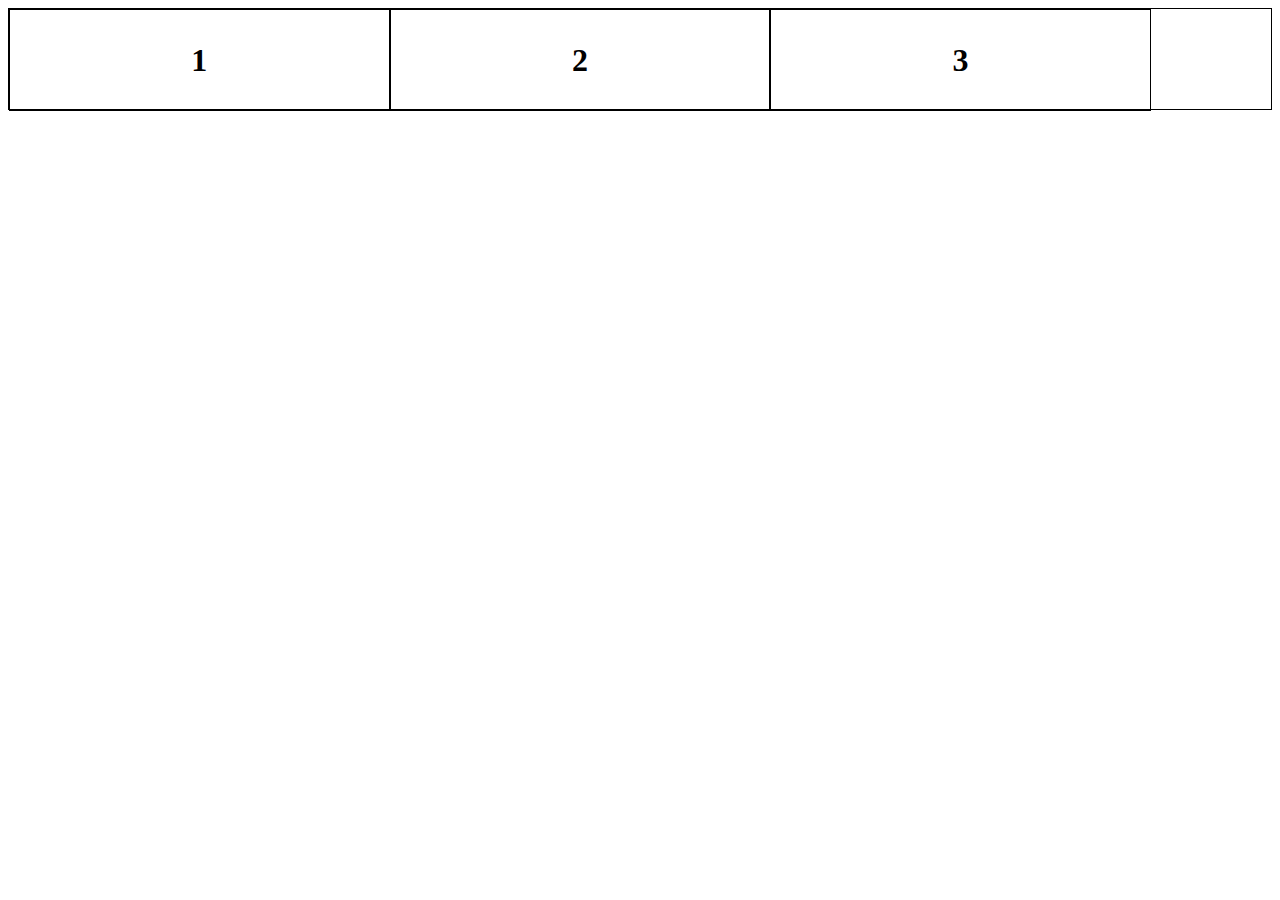
<file: flex.html>
<html>
    <head>
        <head>
            <link rel="stylesheet" href="flex.css" type="text/css">
        </head>
    </head>
    <body>
        <div class="container">
            <div class="item">1</div>
        <div class="item">2</div>
        <div class="item">3</div>
    
    </body>
</html>
</file>
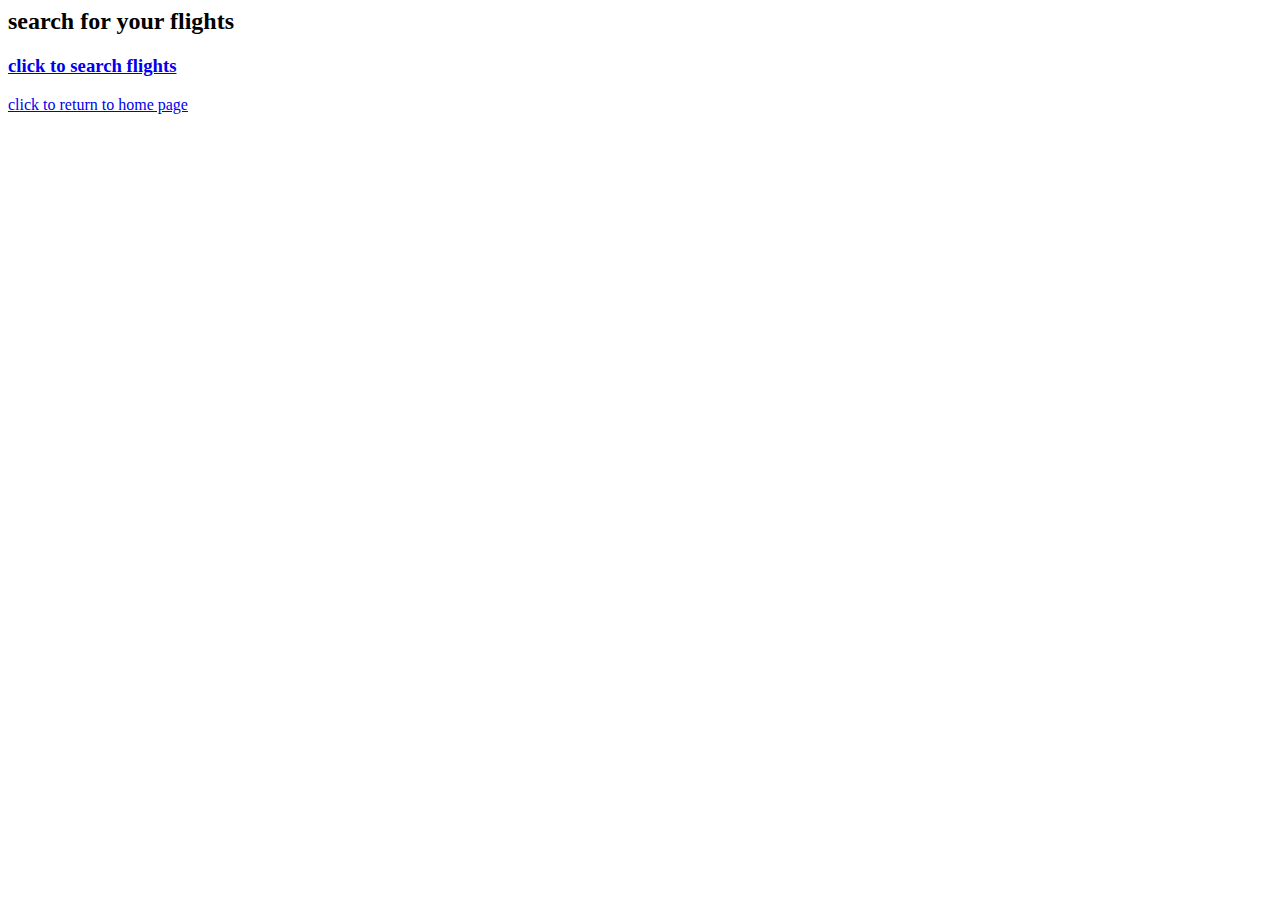
<file: page.html>
<html>
    <head>
        <title>booking page</title>

    </head>
    <body>
         <body background="https://s-i.huffpost.com/gen/1922499/images/o-AIRPLANE-facebook.jpg">
    </body>
    
    
    
    
        <h2>search for your flights </h2>
        <h3> <a href="search results.html">click to search flights</a></h3>
        <a href="index.html">click to return to home page</a>
    </body>
</html>
</file>
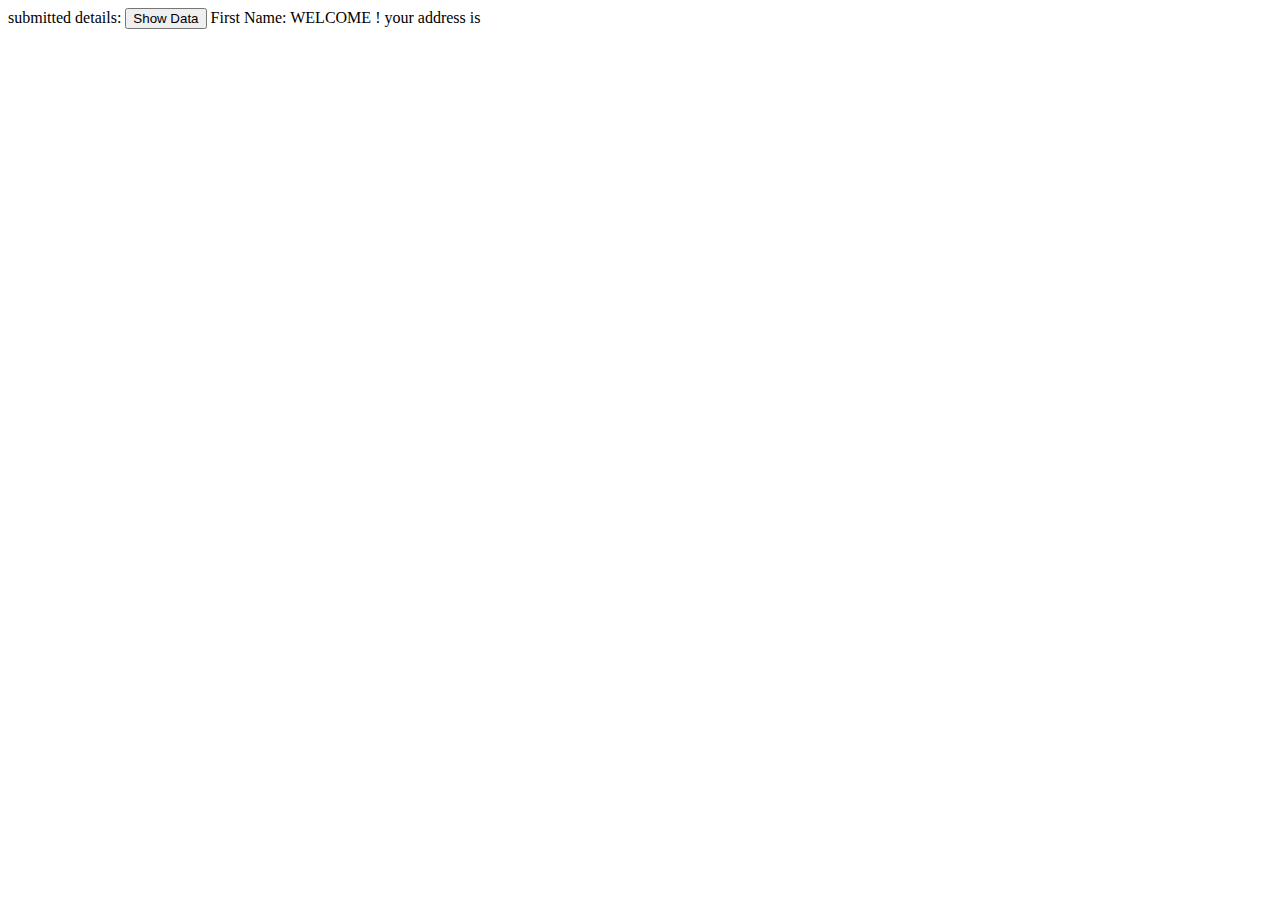
<file: print.html>
<html>
    <head>
        <title>
        PRINT
        </title>
    </head>
    <body>
        submitted details:
        <input type="button" name="btnShow" value="Show Data" onclick="javascript:showData();"/>
        First Name:<label id="IbLFirstName"></label>
        WELCOME <span id="fullname"></span> ! your address is <span id="address"></span>

        <script>

            function showData(){


        var firstname= localStorage.getItem('firstname');
        var lastname=localStorage.getItem('lastname');

        var address = localStorage.getItem('address');
        console.log(firstname);
        document.getElementById('fullName').innerHTML=firstname+" "+lastname;
        document.getElementById('address').innerHTML=address;
        document.getElementById('IbLFirstName').innerHTML= firstname;
    }
    </script>
    </body>
</html>
</file>
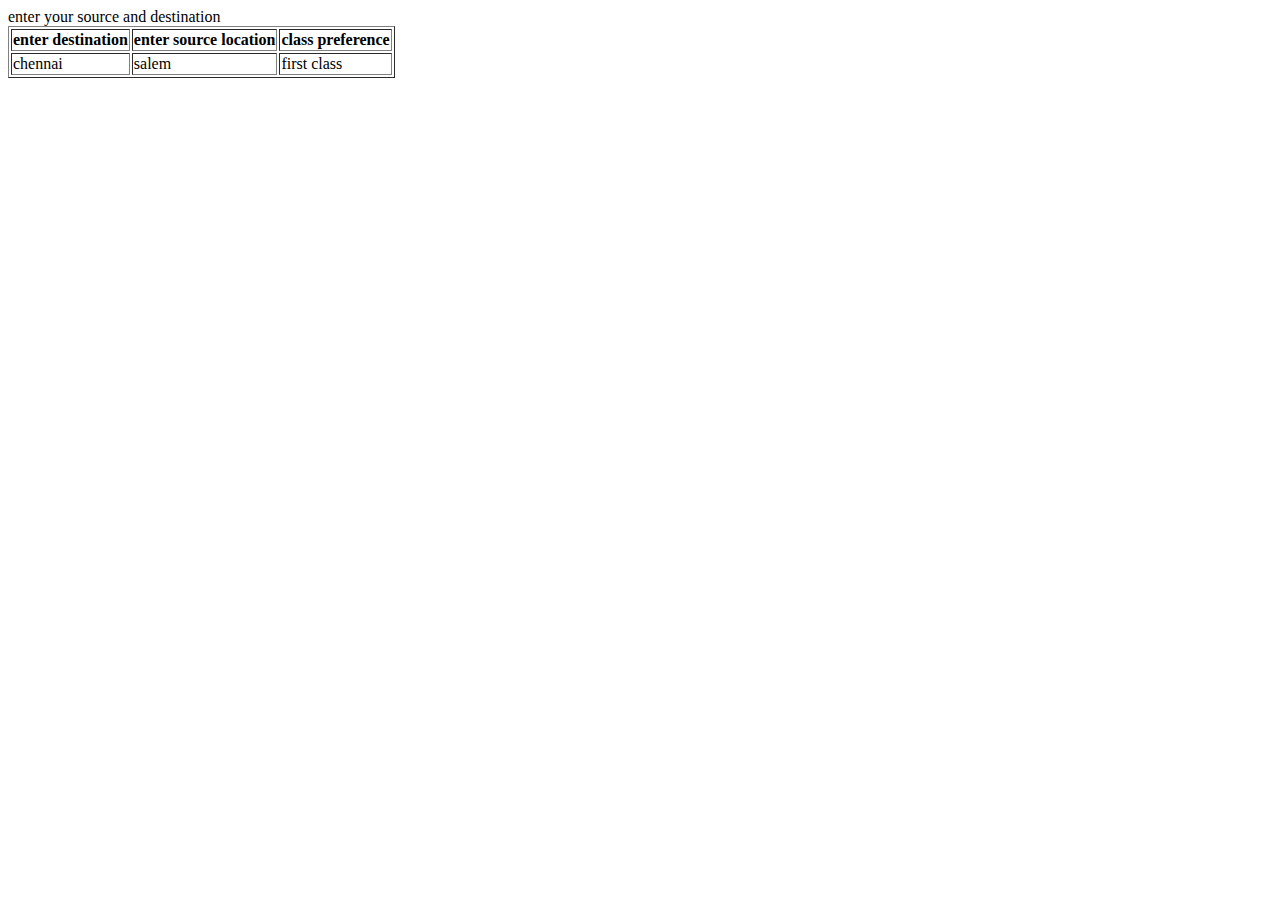
<file: search results.html>
<html>
    <head>
        enter your source and destination

    </head>
    <body>
        <body background="https://s-i.huffpost.com/gen/1922499/images/o-AIRPLANE-facebook.jpg">
   </body>
<table border="1">
        <tr>
            <th>enter destination</th>
            <th>enter source location</th>
            <th>class preference</th>
        </tr>
        <tr>
            
                <td>chennai</td>
                <td>salem</td>
                <td>first class</td>

        
        </tr>
    

    </table>
</html>
</file>
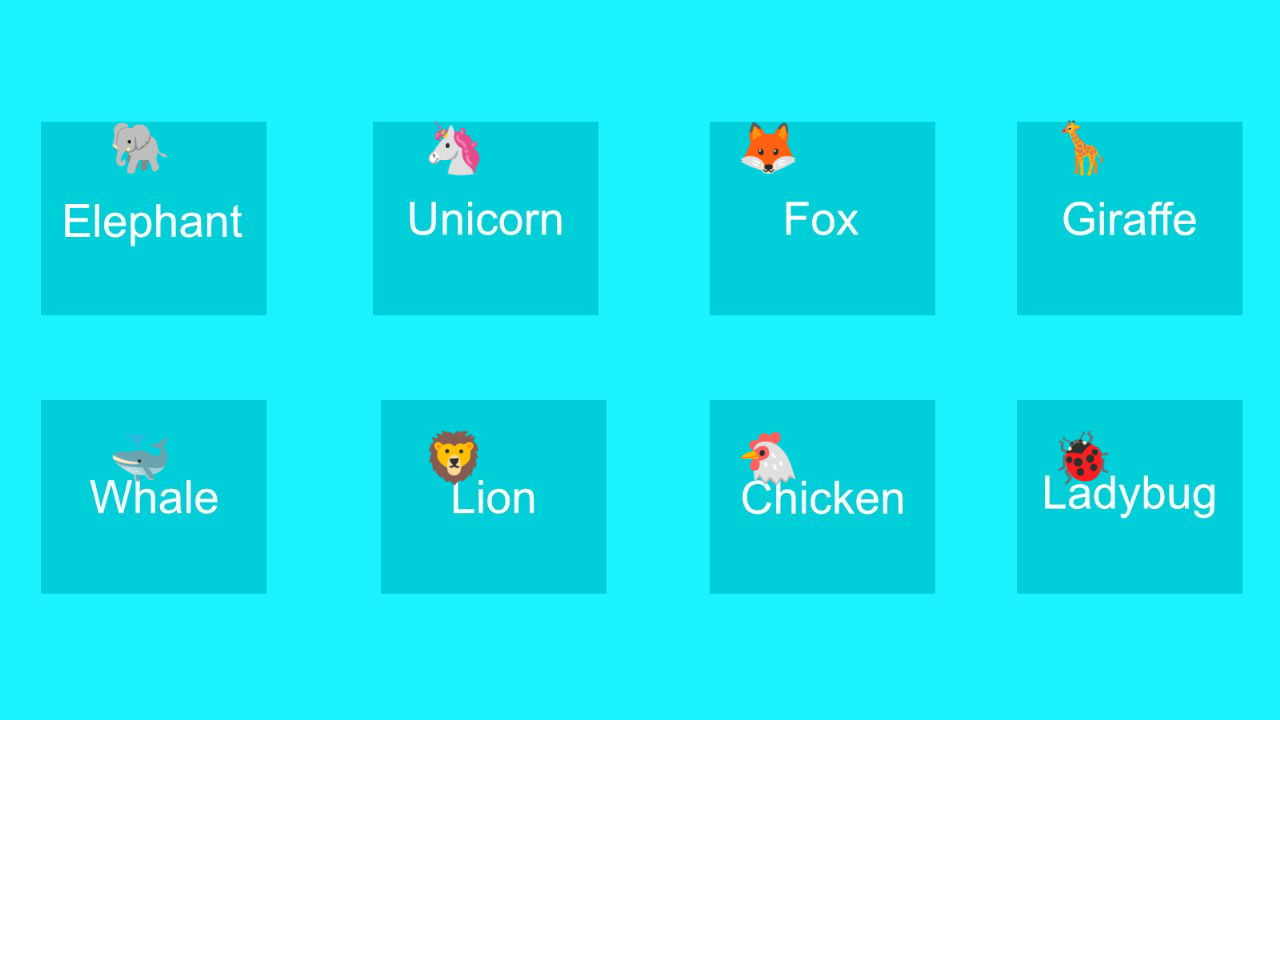
<file: test4.html>
<html>
    <head>
        <body>
            <style>
                body{
                    background-image: url("IMG-20221020-WA0004.jpg");
                    min-width: 100%;
                    background-repeat: no-repeat;
                }
                table{
                    border-spacing:250PX;
                    font-size: 50px;
                    margin-left: -150px;
                    margin-top: -70px;
                }
                </style>

                
            <table>
                <table>

                    <tr>
            
                        <td>
            
                            🐘
            
                        </td>
            
                        <td>
            
                            🦄
            
                        </td>
            
                        <td>
            
                            🦊
            
                        </td>
            
                        <td>
            
                            🦒
            
                        </td>
            
                    </tr>
            
                    <tr>
            
                        <td>
            
                            🐳
            
                        </td>
            
                        <td>
            
                            🦁
            
                        </td>
            
                        <td>
            
                          🐔
            
                        </td>
            
                        <td>
            
                            🐞
            
                        </td>
            
                    </tr>
            
            
            
                <table>

    
        
           
            </table>

    
    </body>
        
</html>
</file>
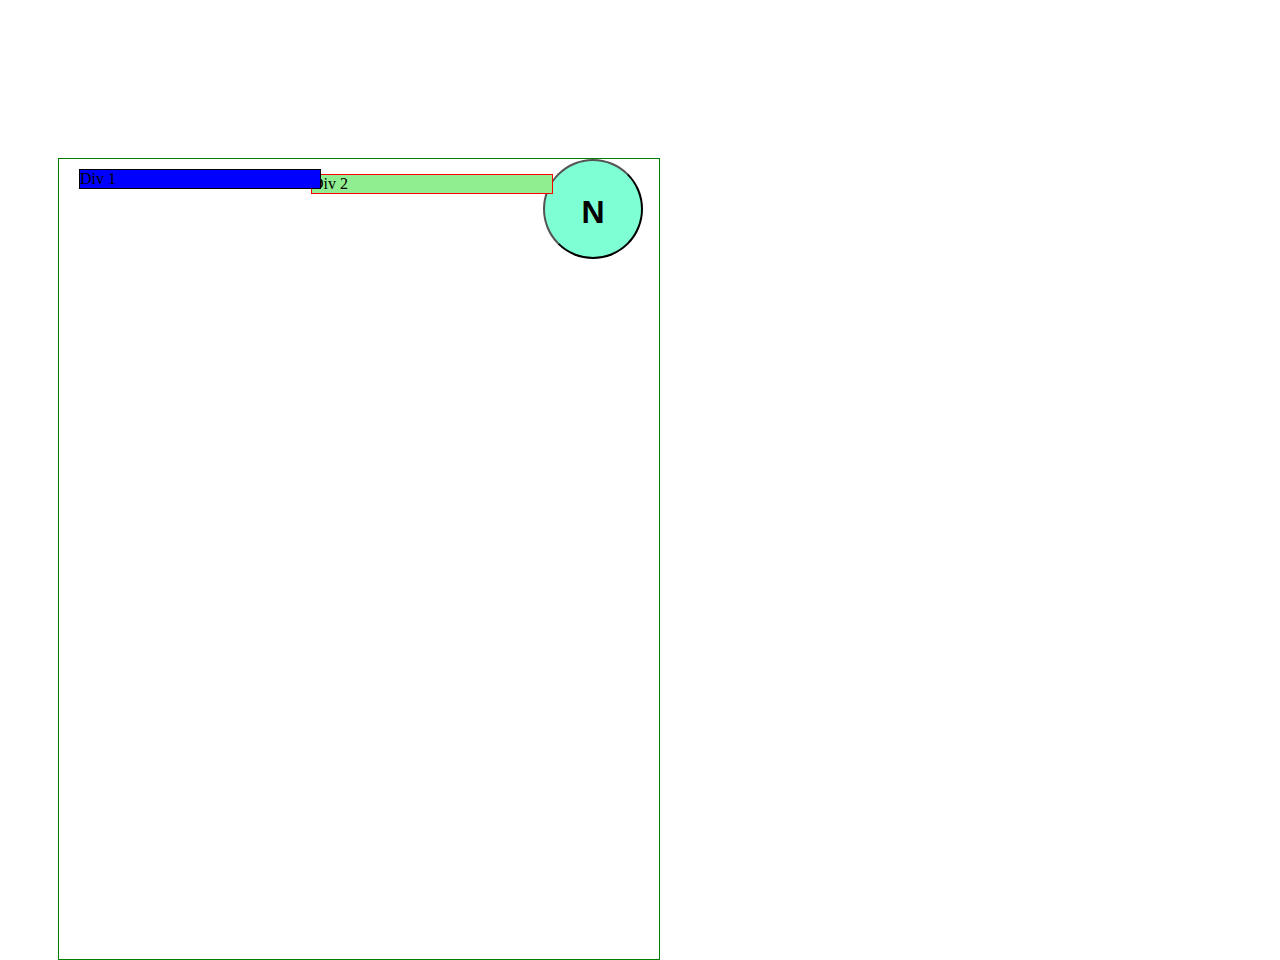
<file: test5.html>
<html>
    <head>
        <title>
            layout
        </title>

        <link rel="stylesheet" href="layout.css" type="text/css"/>
    </head>
    <body>
        <div class="container">
        
        <div class="left-div">
            Div 1
        </div>
        <div class="right-div">
        Div 2
    </div>
    
        <button class="float-btn">N</button>
        </div>
    
        
    </body>
</html>
</file>
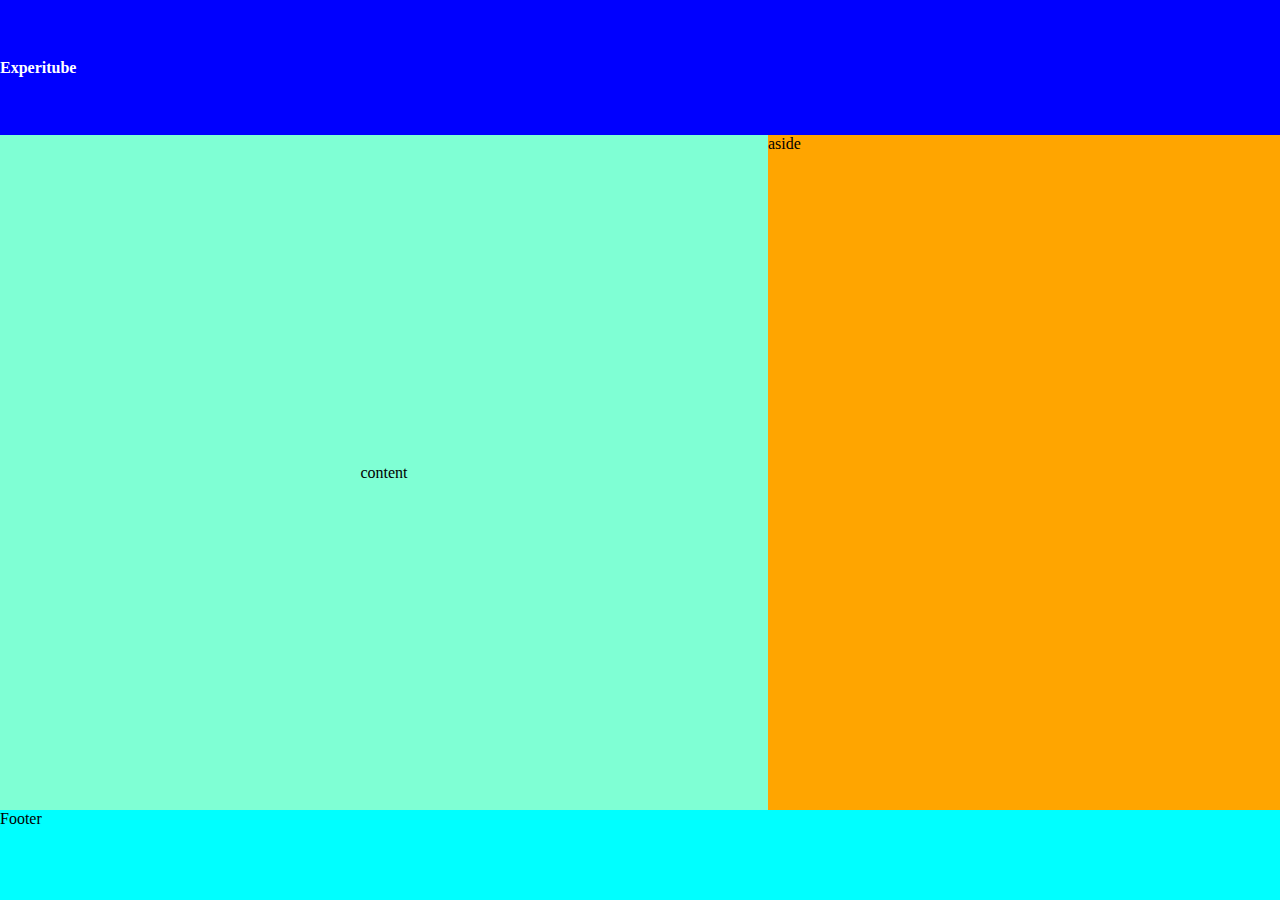
<file: test6.html/test6.html>
<!DOCTYPE html>
<html lang="en">
<head>
  
    <title>Document</title>
</head>
<style>
    body{
        margin: 0%;
        padding: 0%;
    }
    .exp{
            width: 100vw;
            background-color: blue;
            height: 15vh ;
            color: white    ;
            font-weight: bold;
            display: flex;
            align-items: center     ;
    }
    .middle{
        display: flex;
    }
    .cont{
        background-color: aquamarine;
        width: 60vw;
        height: 75vh;
        display: flex;
        align-items: center;
        justify-content: center;

    }
    .asi{
        background-color: orange    ;
        width: 40vw;
    }
    .foot{
        background-color: aqua;
        height: 10vh;
    }

</style>
<body>
    <div class="exp">
        Experitube
    </div>
    <div class="middle">
        <div class="cont">
            content
        </div>
        <div class="asi">
            aside
        </div>
    </div>
    <div class="foot">
        Footer
    </div>
    
</body>
</html>
</file>
<file: flex.css>
div{
    border: 1px solid black;
    height: 100px;

}

.container{
    display: flex;
}
.item{
    width:30%;
    text-align: center;
    line-height: 100px;
    font-weight: bold;
    font-size: 24pt;
}
</file>
<file: layout.css>
.left-div{
    position: relative;
    top: 10px;
    left: 20px;
    border:1px solid black;
    width:40%;
    float:left;
    background-color: blue;
    z-index: 3;
}
.left-div:hover{
    background-color: aqua;
    color:black;
    cursor: pointer;
}



.right-div{
    background-color: lightgreen;
    position: relative;
    top: 15px;
    left:10px;
    border:1px solid red;
    width:40%;
    float:left;
    z-index: 2;
}
.container{
    border: 1px solid green;
    position:relative;
    top: 150px;
    height: 800px;
    left: 50px;
    width: 600px;
}
.float-btn{
    position-fixed;
    top: 300px;
    right: 110px;
    width: 100px;
    height: 100px;
    border-radius: 50%;
    background-color: aquamarine;
    font-weight: bold;
    font-size: 24pt;
    line-height: 100px;
    text-align: bottom;
}
</file>
